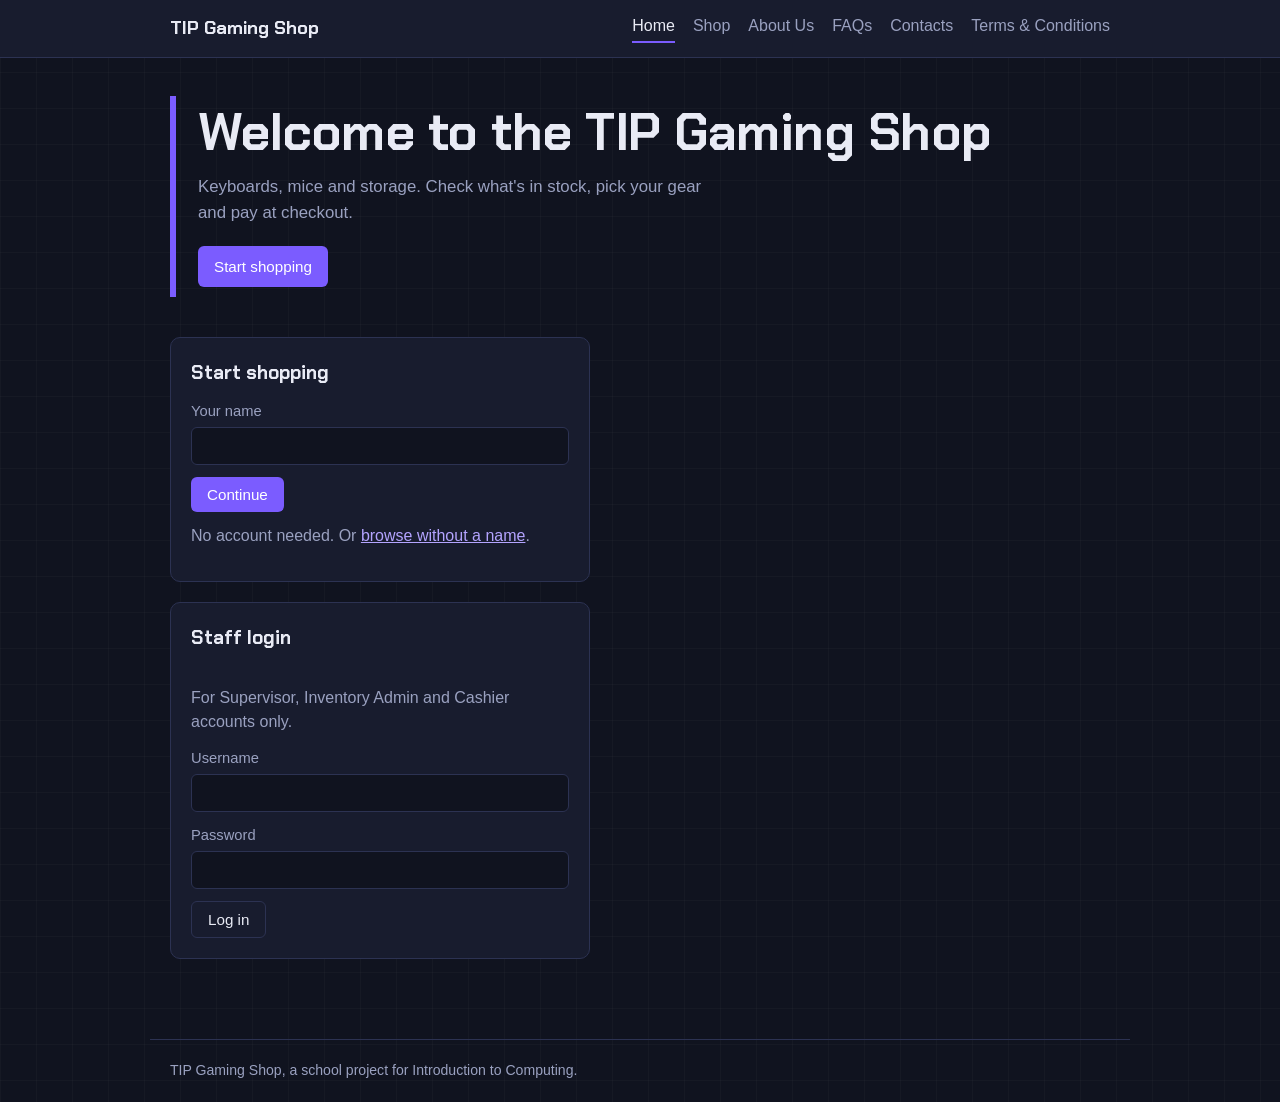
<file: index.html>
<!DOCTYPE html>
<html lang="en">
<head>
    <meta charset="UTF-8">
    <meta name="viewport" content="width=device-width, initial-scale=1">
    <title>TIP Gaming Shop</title>
    <link rel="stylesheet" href="style.css">
</head>
<body>
    <header class="top">
        <div class="bar">
            <a class="brand" href="index.html">TIP Gaming Shop</a>
            <nav>
                <a class="here" href="index.html">Home</a>
                <a href="dashboard.html?role=Customer">Shop</a>
                <a href="about.html">About Us</a>
                <a href="faqs.html">FAQs</a>
                <a href="contacts.html">Contacts</a>
                <a href="terms.html">Terms &amp; Conditions</a>
            </nav>
        </div>
    </header>

    <main>
        <section class="hero">
            <h1>Welcome to the TIP Gaming Shop</h1>
            <p>Keyboards, mice and storage. Check what's in stock, pick your gear and pay at checkout.</p>
            <div class="row">
                <a class="startbtn" href="#customer">Start shopping</a>
            </div>
        </section>

        <!-- customers come first: just type a name, no password -->
        <section class="card narrow" id="customer">
            <h2>Start shopping</h2>
            <form id="customerForm">
                <label>Your name
                    <input name="username" type="text" autocomplete="name" required>
                </label>
                <button type="submit">Continue</button>
            </form>
            <p class="muted" style="margin-top:12px">No account needed. Or <a href="dashboard.html?role=Customer">browse without a name</a>.</p>
        </section>

        <!-- staff login is smaller and sits below the customer section -->
        <section class="card narrow" id="staff">
            <h2>Staff login</h2>
            <p class="msg bad" id="loginMsg"></p>
            <p class="muted">For Supervisor, Inventory Admin and Cashier accounts only.</p>
            <form id="staffForm">
                <label>Username
                    <input name="username" type="text" autocomplete="username" required>
                </label>
                <label>Password
                    <input name="password" type="password" autocomplete="current-password" required>
                </label>
                <button class="ghost" type="submit">Log in</button>
            </form>
        </section>
    </main>

    <footer>TIP Gaming Shop, a school project for Introduction to Computing.</footer>
    <script src="app.js"></script>

</body>
</html>
</file>
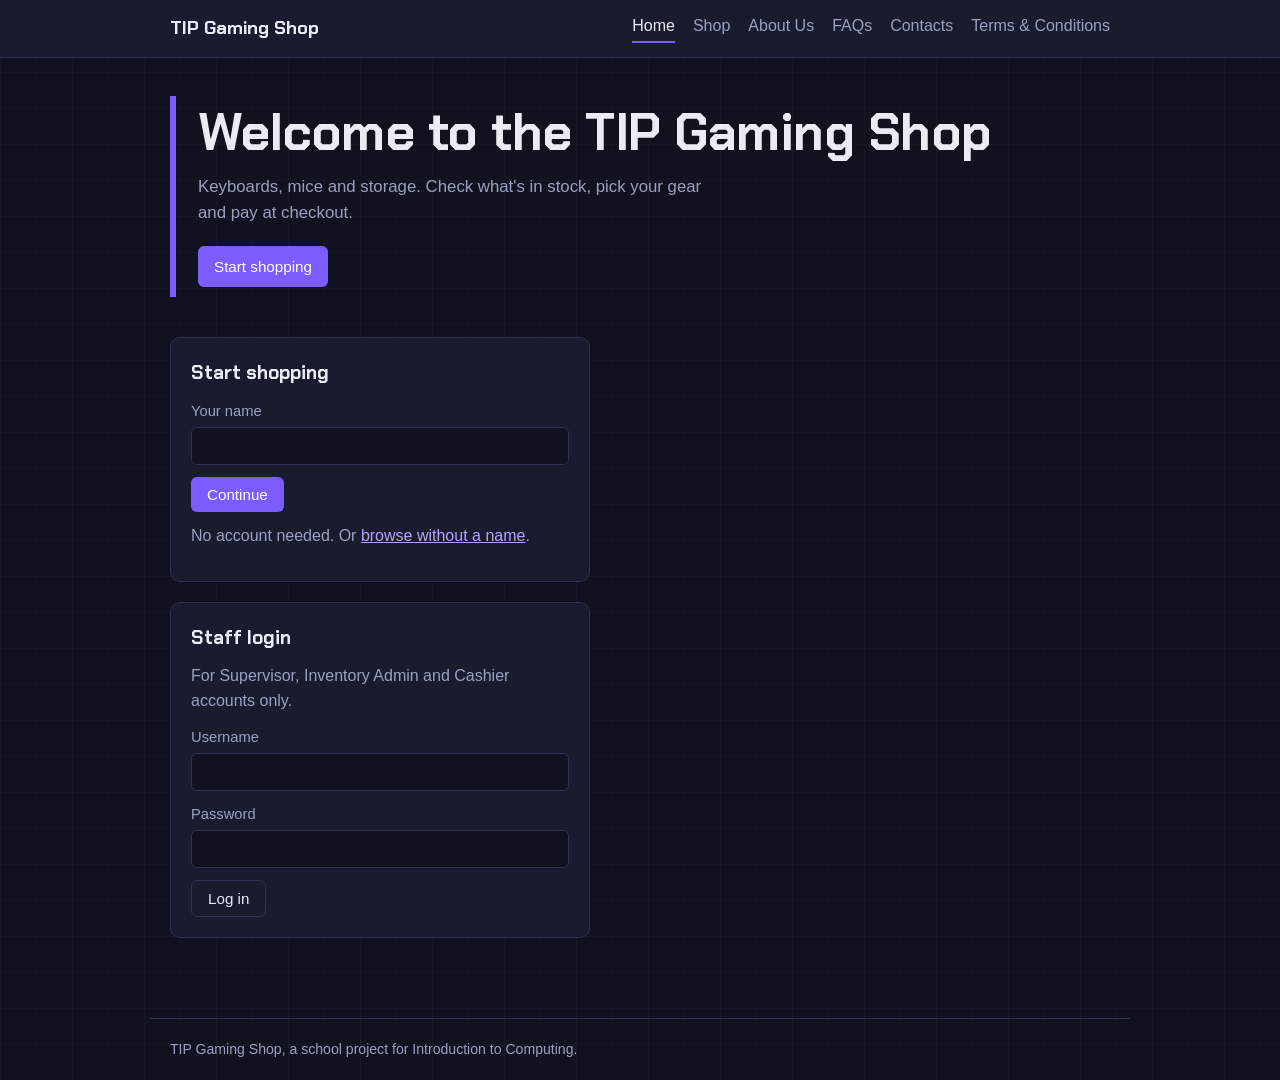
<file: www/index.html>
<!DOCTYPE html>
<html lang="en">
<head>
    <meta charset="UTF-8">
    <meta name="viewport" content="width=device-width, initial-scale=1">
    <title>TIP Gaming Shop</title>
    <link rel="stylesheet" href="style.css">
</head>
<body>
    <header class="top">
        <div class="bar">
            <a class="brand" href="index.html">TIP Gaming Shop</a>
            <nav>
                <a class="here" href="index.html">Home</a>
                <a href="/dashboard?role=Customer">Shop</a>
                <a href="about.html">About Us</a>
                <a href="faqs.html">FAQs</a>
                <a href="contacts.html">Contacts</a>
                <a href="terms.html">Terms &amp; Conditions</a>
            </nav>
        </div>
    </header>

    <main>
        <section class="hero">
            <h1>Welcome to the TIP Gaming Shop</h1>
            <p>Keyboards, mice and storage. Check what's in stock, pick your gear and pay at checkout.</p>
            <div class="row">
                <a class="startbtn" href="#customer">Start shopping</a>
            </div>
        </section>

        <!-- customers come first: just type a name, no password -->
        <section class="card narrow" id="customer">
            <h2>Start shopping</h2>
            <form method="post" action="/login">
                <label>Your name
                    <input name="username" type="text" autocomplete="name" required>
                </label>
                <button type="submit">Continue</button>
            </form>
            <p class="muted" style="margin-top:12px">No account needed. Or <a href="/dashboard?role=Customer">browse without a name</a>.</p>
        </section>

        <!-- staff login is smaller and sits below the customer section -->
        <section class="card narrow" id="staff">
            <h2>Staff login</h2>
            <p class="muted">For Supervisor, Inventory Admin and Cashier accounts only.</p>
            <form method="post" action="/login">
                <label>Username
                    <input name="username" type="text" autocomplete="username" required>
                </label>
                <label>Password
                    <input name="password" type="password" autocomplete="current-password" required>
                </label>
                <button class="ghost" type="submit">Log in</button>
            </form>
        </section>
    </main>

    <footer>TIP Gaming Shop, a school project for Introduction to Computing.</footer>

</body>
</html>
</file>
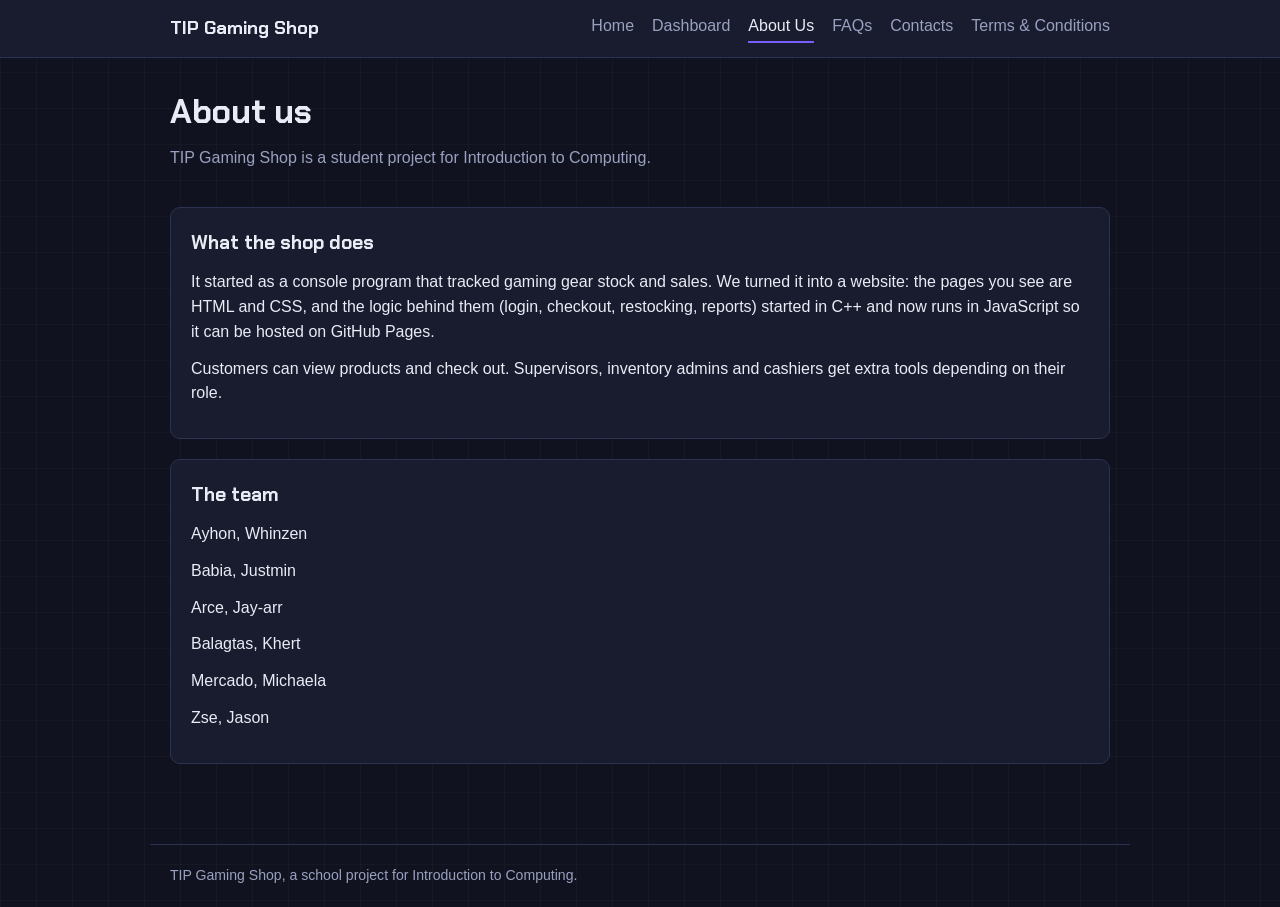
<file: about.html>
<!DOCTYPE html>
<html lang="en">
<head>
    <meta charset="UTF-8">
    <meta name="viewport" content="width=device-width, initial-scale=1">
    <title>About Us - TIP Gaming Shop</title>
    <link rel="stylesheet" href="style.css">
</head>
<body>
    <header class="top">
        <div class="bar">
            <a class="brand" href="index.html">TIP Gaming Shop</a>
            <nav>
                <a href="index.html">Home</a>
                <a href="dashboard.html">Dashboard</a>
                <a class="here" href="about.html">About Us</a>
                <a href="faqs.html">FAQs</a>
                <a href="contacts.html">Contacts</a>
                <a href="terms.html">Terms &amp; Conditions</a>
            </nav>
        </div>
    </header>

    <main>
        <h1>About us</h1>
        <p class="muted">TIP Gaming Shop is a student project for Introduction to Computing.</p>
        <br>

        <section class="card">
            <h2>What the shop does</h2>
            <p>It started as a console program that tracked gaming gear stock and sales. We turned it into a website: the pages you see are HTML and CSS, and the logic behind them (login, checkout, restocking, reports) started in C++ and now runs in JavaScript so it can be hosted on GitHub Pages.</p>
            <p>Customers can view products and check out. Supervisors, inventory admins and cashiers get extra tools depending on their role.</p>
        </section>

        <section class="card">
            <h2>The team</h2>
            <!-- TODO: replace with the real names and roles of the group -->
            <p>Ayhon, Whinzen</p>
            <p>Babia, Justmin </p>
            <p>Arce, Jay-arr</p>
            <p>Balagtas, Khert</p>
            <p>Mercado, Michaela</p>
            <p>Zse, Jason</p>
        </section>
    </main>

    <footer>TIP Gaming Shop, a school project for Introduction to Computing.</footer>
</body>
</html>
</file>
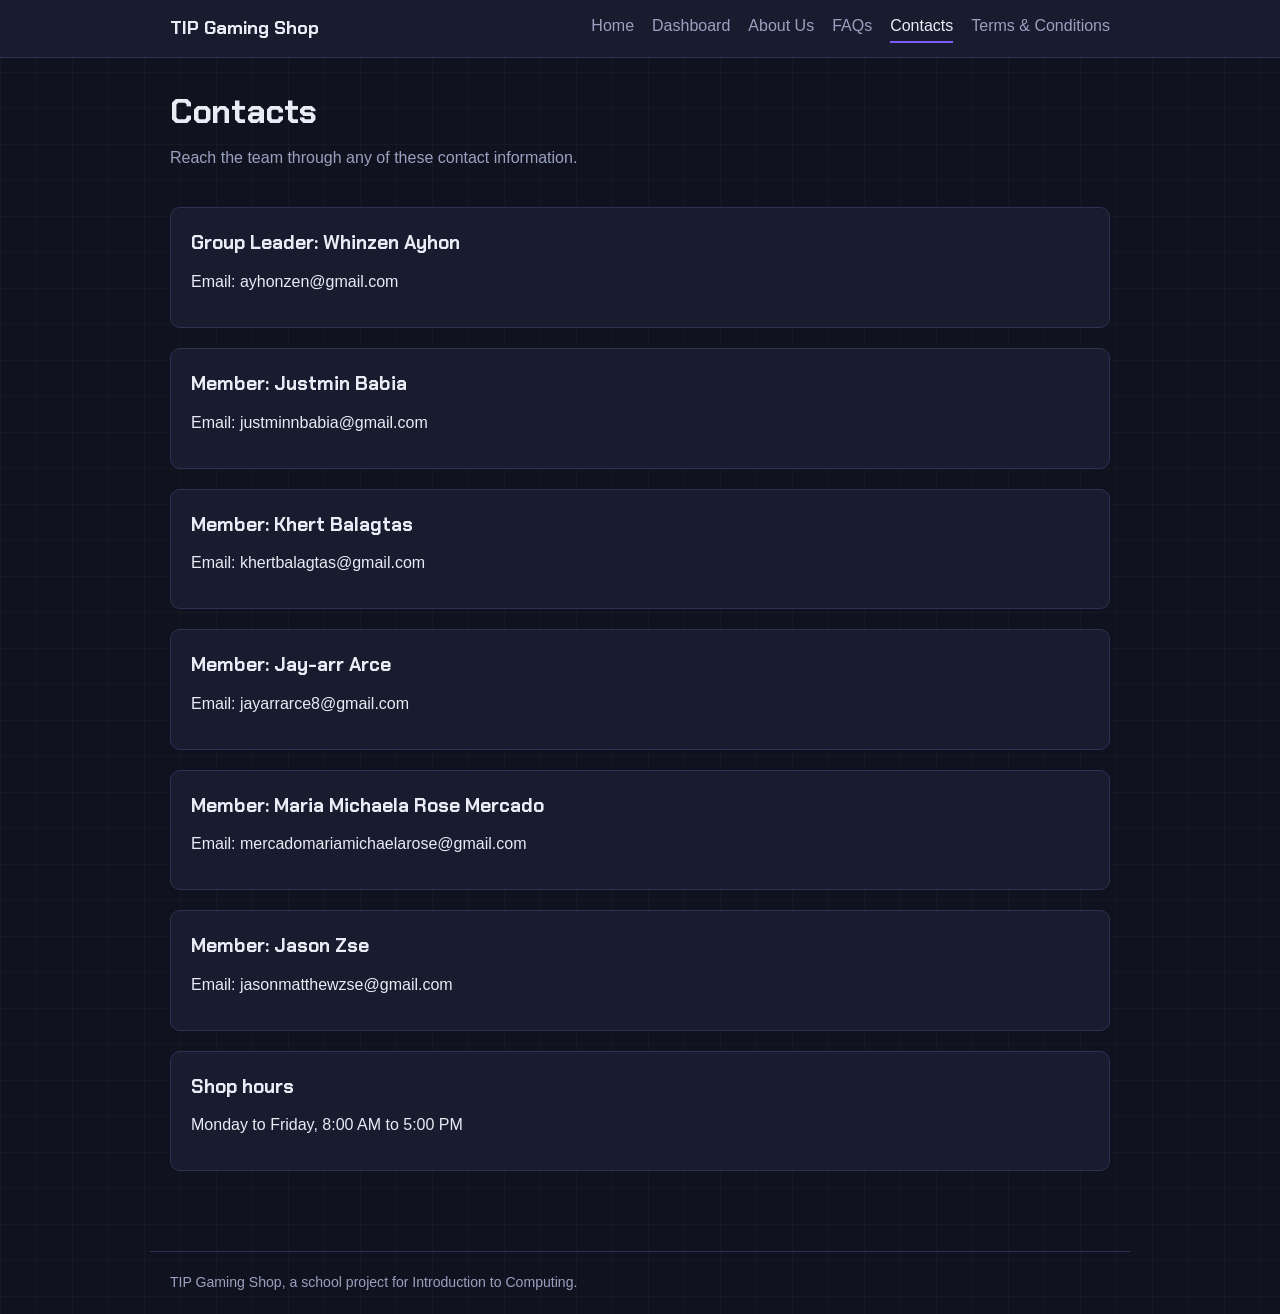
<file: contacts.html>
<!DOCTYPE html>
<html lang="en">
<head>
    <meta charset="UTF-8">
    <meta name="viewport" content="width=device-width, initial-scale=1">
    <title>Contacts - TIP Gaming Shop</title>
    <link rel="stylesheet" href="style.css">
</head>
<body>
    <header class="top">
        <div class="bar">
            <a class="brand" href="index.html">TIP Gaming Shop</a>
            <nav>
                <a href="index.html">Home</a>
                <a href="dashboard.html">Dashboard</a>
                <a href="about.html">About Us</a>
                <a href="faqs.html">FAQs</a>
                <a class="here" href="contacts.html">Contacts</a>
                <a href="terms.html">Terms &amp; Conditions</a>
            </nav>
        </div>
    </header>

    <main>
        <h1>Contacts</h1>
        <p class="muted">Reach the team through any of these contact information.</p>
        <br>

        <section class="card">
            <h2>Group Leader: Whinzen Ayhon</h2>
            <p>Email: ayhonzen@gmail.com</p>
        </section>
                <section class="card">
            <h2>Member: Justmin Babia</h2>
            <p>Email: justminnbabia@gmail.com</p>
        </section>
          <section class="card">
            <h2>Member: Khert Balagtas</h2>
            <p>Email: khertbalagtas@gmail.com</p>
        </section>
         <section class="card">
            <h2>Member: Jay-arr Arce</h2>
            <p>Email: jayarrarce8@gmail.com</p>
        </section>
         <section class="card">
            <h2>Member: Maria Michaela Rose Mercado</h2>
            <p>Email: mercadomariamichaelarose@gmail.com</p>
        </section>
         <section class="card">
            <h2>Member: Jason Zse</h2>
            <p>Email: jasonmatthewzse@gmail.com</p>
        </section>

        <section class="card">
            <h2>Shop hours</h2>
            <p>Monday to Friday, 8:00 AM to 5:00 PM</p>
        </section>
    </main>

    <footer>TIP Gaming Shop, a school project for Introduction to Computing.</footer>
</body>
</html>
</file>
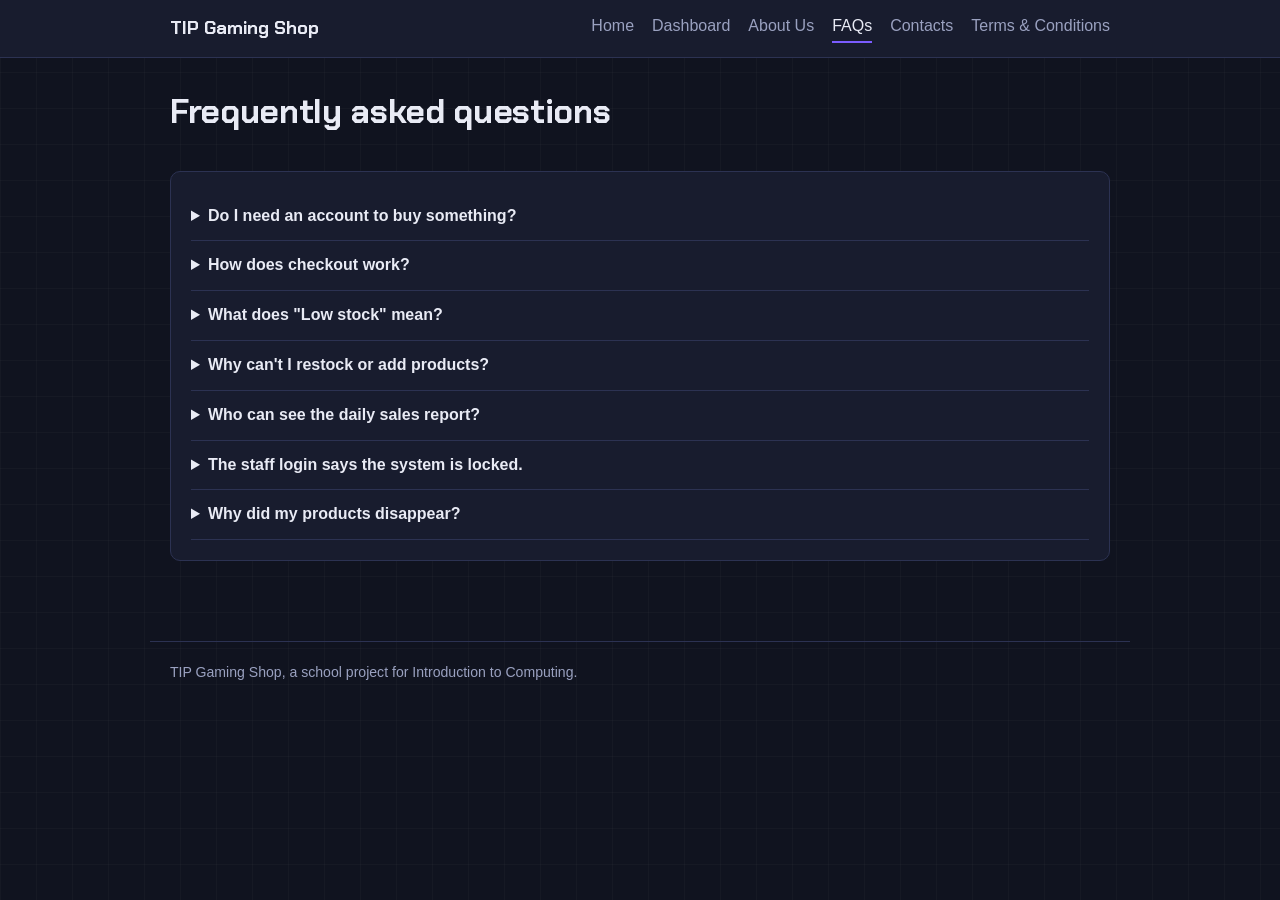
<file: faqs.html>
<!DOCTYPE html>
<html lang="en">
<head>
    <meta charset="UTF-8">
    <meta name="viewport" content="width=device-width, initial-scale=1">
    <title>FAQs - TIP Gaming Shop</title>
    <link rel="stylesheet" href="style.css">
</head>
<body>
    <header class="top">
        <div class="bar">
            <a class="brand" href="index.html">TIP Gaming Shop</a>
            <nav>
                <a href="index.html">Home</a>
                <a href="dashboard.html">Dashboard</a>
                <a href="about.html">About Us</a>
                <a class="here" href="faqs.html">FAQs</a>
                <a href="contacts.html">Contacts</a>
                <a href="terms.html">Terms &amp; Conditions</a>
            </nav>
        </div>
    </header>

    <main>
        <h1>Frequently asked questions</h1>
        <br>

        <section class="card">
            <details>
                <summary>Do I need an account to buy something?</summary>
                <p>No. Pick "I'm a customer" on the home page and you can view the products and check out.</p>
            </details>
            <details>
                <summary>How does checkout work?</summary>
                <p>Press Buy on a product, enter the quantity and the cash you are handing over, then press Pay. You get a receipt with your change.</p>
            </details>
            <details>
                <summary>What does "Low stock" mean?</summary>
                <p>It means 5 or fewer of that item are left. When the stock reaches 0 the item is marked out of stock and can't be bought.</p>
            </details>
            <details>
                <summary>Why can't I restock or add products?</summary>
                <p>Only Inventory Admin and Supervisor accounts can restock and add products. Customers and cashiers can't.</p>
            </details>
            <details>
                <summary>Who can see the daily sales report?</summary>
                <p>Supervisor, Inventory Admin and Cashier accounts. Customers can't.</p>
            </details>
            <details>
                <summary>The staff login says the system is locked.</summary>
                <p>Three wrong tries lock the staff login. Close the browser tab and open the site again to unlock it.</p>
            </details>
            <details>
                <summary>Why did my products disappear?</summary>
                <p>Products and sales are saved in your own browser. If you clear your browser data, everything goes back to the starting stock.</p>
            </details>
        </section>
    </main>

    <footer>TIP Gaming Shop, a school project for Introduction to Computing.</footer>
</body>
</html>
</file>
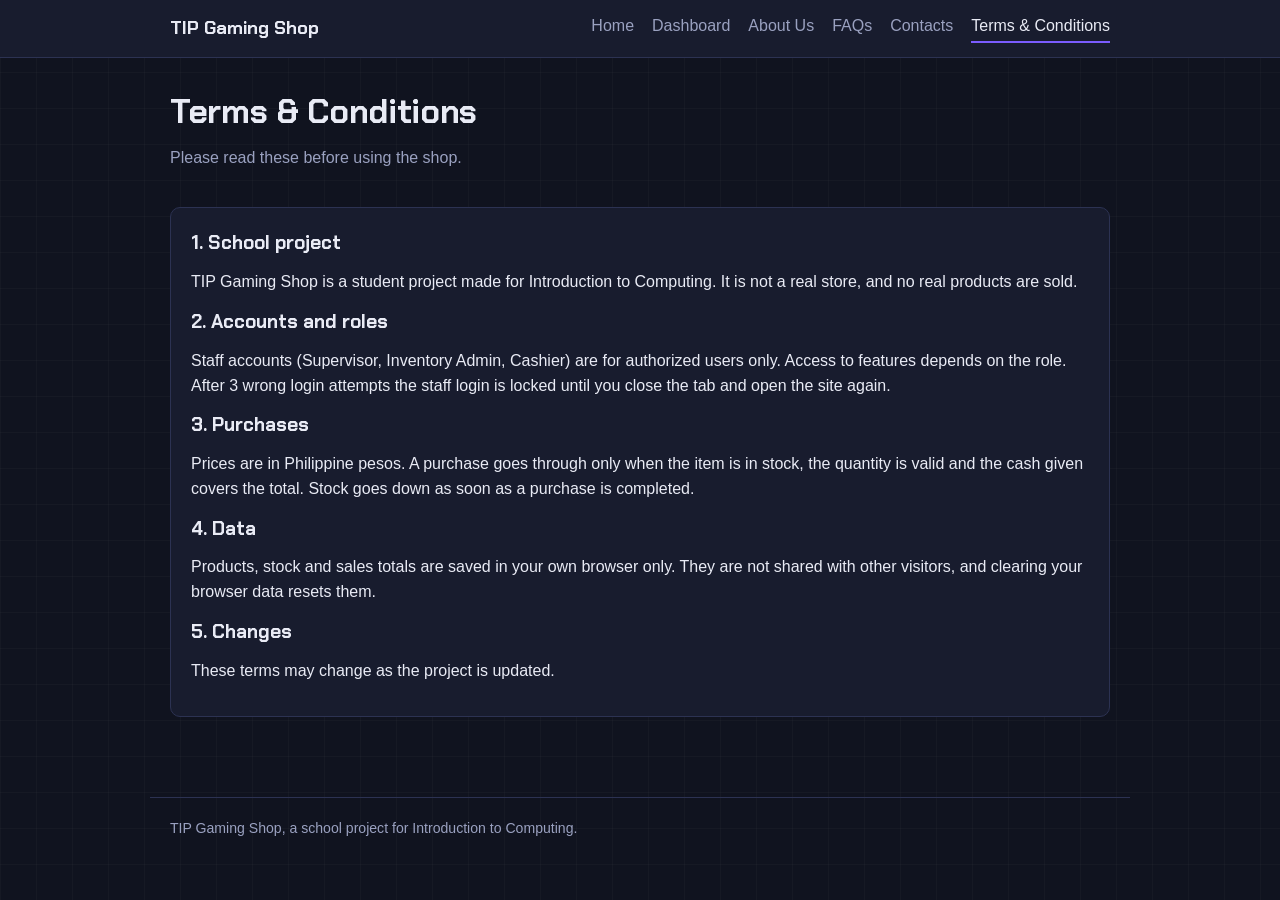
<file: terms.html>
<!DOCTYPE html>
<html lang="en">
<head>
    <meta charset="UTF-8">
    <meta name="viewport" content="width=device-width, initial-scale=1">
    <title>Terms &amp; Conditions - TIP Gaming Shop</title>
    <link rel="stylesheet" href="style.css">
</head>
<body>
    <header class="top">
        <div class="bar">
            <a class="brand" href="index.html">TIP Gaming Shop</a>
            <nav>
                <a href="index.html">Home</a>
                <a href="dashboard.html">Dashboard</a>
                <a href="about.html">About Us</a>
                <a href="faqs.html">FAQs</a>
                <a href="contacts.html">Contacts</a>
                <a class="here" href="terms.html">Terms &amp; Conditions</a>
            </nav>
        </div>
    </header>

    <main>
        <h1>Terms &amp; Conditions</h1>
        <p class="muted">Please read these before using the shop.</p>
        <br>

        <section class="card">
            <h2>1. School project</h2>
            <p>TIP Gaming Shop is a student project made for Introduction to Computing. It is not a real store, and no real products are sold.</p>

            <h2>2. Accounts and roles</h2>
            <p>Staff accounts (Supervisor, Inventory Admin, Cashier) are for authorized users only. Access to features depends on the role. After 3 wrong login attempts the staff login is locked until you close the tab and open the site again.</p>

            <h2>3. Purchases</h2>
            <p>Prices are in Philippine pesos. A purchase goes through only when the item is in stock, the quantity is valid and the cash given covers the total. Stock goes down as soon as a purchase is completed.</p>

            <h2>4. Data</h2>
            <p>Products, stock and sales totals are saved in your own browser only. They are not shared with other visitors, and clearing your browser data resets them.</p>

            <h2>5. Changes</h2>
            <p>These terms may change as the project is updated.</p>
        </section>
    </main>

    <footer>TIP Gaming Shop, a school project for Introduction to Computing.</footer>
</body>
</html>
</file>
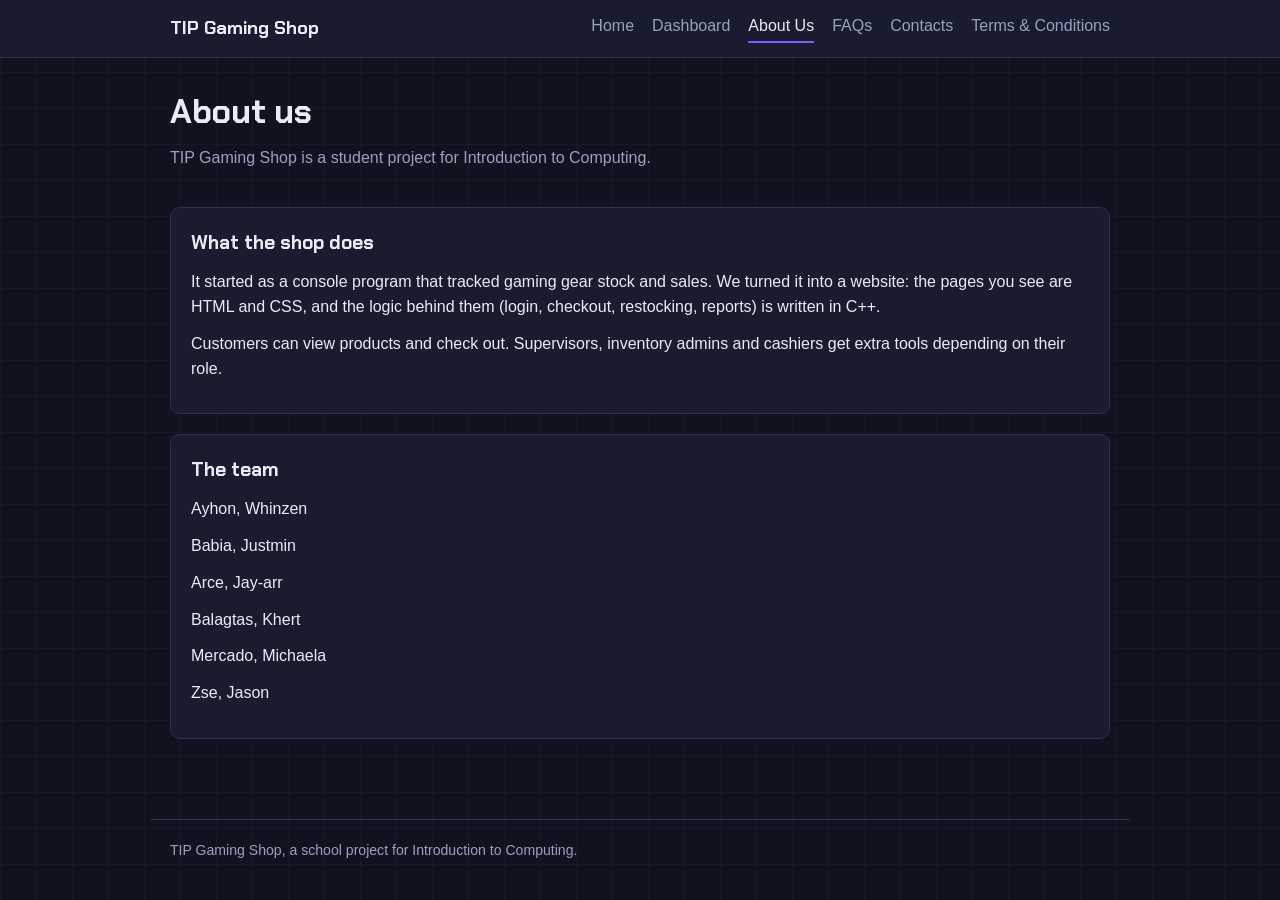
<file: www/about.html>
<!DOCTYPE html>
<html lang="en">
<head>
    <meta charset="UTF-8">
    <meta name="viewport" content="width=device-width, initial-scale=1">
    <title>About Us - TIP Gaming Shop</title>
    <link rel="stylesheet" href="style.css">
</head>
<body>
    <header class="top">
        <div class="bar">
            <a class="brand" href="index.html">TIP Gaming Shop</a>
            <nav>
                <a href="index.html">Home</a>
                <a href="/dashboard">Dashboard</a>
                <a class="here" href="about.html">About Us</a>
                <a href="faqs.html">FAQs</a>
                <a href="contacts.html">Contacts</a>
                <a href="terms.html">Terms &amp; Conditions</a>
            </nav>
        </div>
    </header>

    <main>
        <h1>About us</h1>
        <p class="muted">TIP Gaming Shop is a student project for Introduction to Computing.</p>
        <br>

        <section class="card">
            <h2>What the shop does</h2>
            <p>It started as a console program that tracked gaming gear stock and sales. We turned it into a website: the pages you see are HTML and CSS, and the logic behind them (login, checkout, restocking, reports) is written in C++.</p>
            <p>Customers can view products and check out. Supervisors, inventory admins and cashiers get extra tools depending on their role.</p>
        </section>

        <section class="card">
            <h2>The team</h2>
            <!-- TODO: replace with the real names and roles of the group -->
            <p>Ayhon, Whinzen</p>
            <p>Babia, Justmin </p>
            <p>Arce, Jay-arr</p>
            <p>Balagtas, Khert</p>
            <p>Mercado, Michaela</p>
            <p>Zse, Jason</p>
        </section>
    </main>

    <footer>TIP Gaming Shop, a school project for Introduction to Computing.</footer>
</body>
</html>
</file>
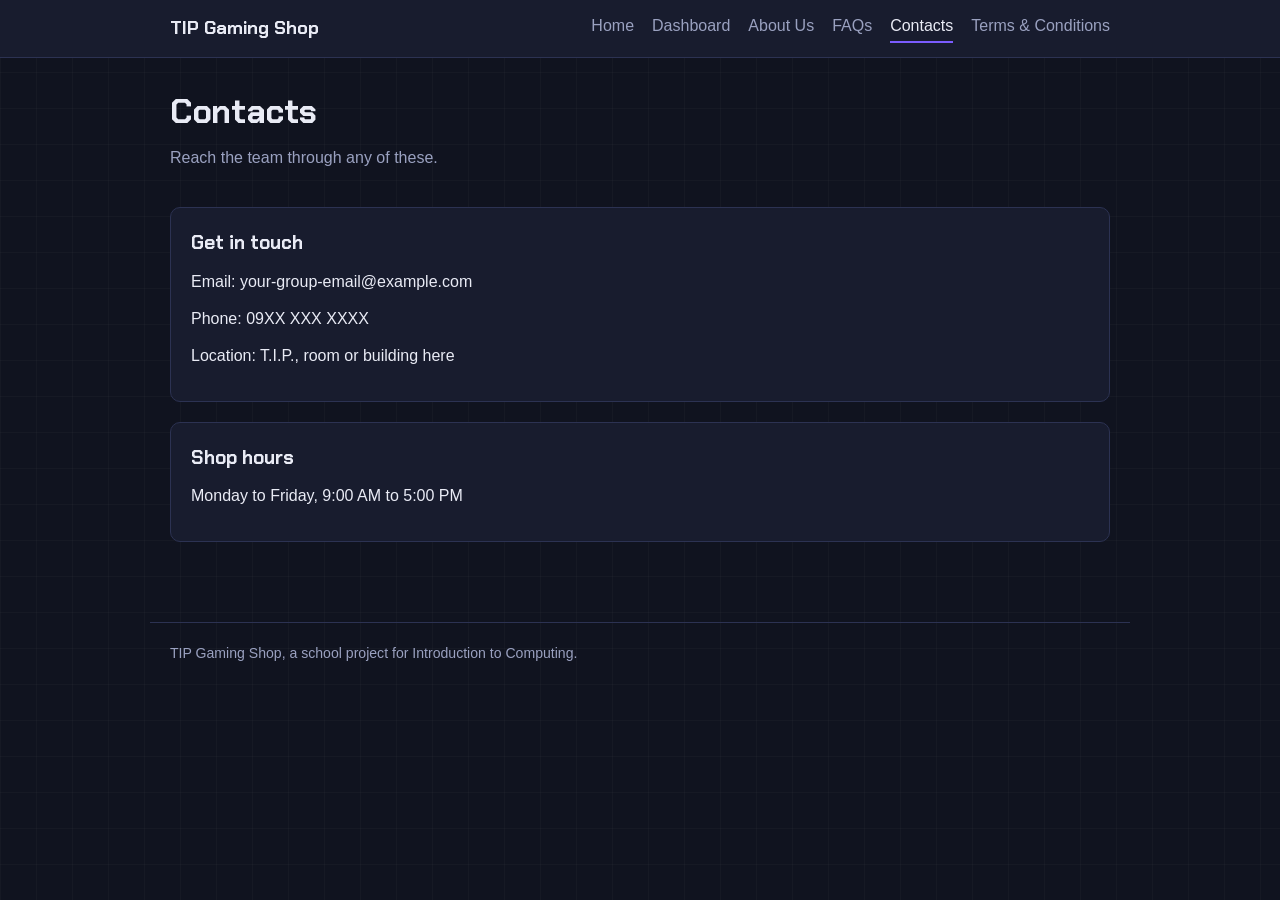
<file: www/contacts.html>
<!DOCTYPE html>
<html lang="en">
<head>
    <meta charset="UTF-8">
    <meta name="viewport" content="width=device-width, initial-scale=1">
    <title>Contacts - TIP Gaming Shop</title>
    <link rel="stylesheet" href="style.css">
</head>
<body>
    <header class="top">
        <div class="bar">
            <a class="brand" href="index.html">TIP Gaming Shop</a>
            <nav>
                <a href="index.html">Home</a>
                <a href="/dashboard">Dashboard</a>
                <a href="about.html">About Us</a>
                <a href="faqs.html">FAQs</a>
                <a class="here" href="contacts.html">Contacts</a>
                <a href="terms.html">Terms &amp; Conditions</a>
            </nav>
        </div>
    </header>

    <main>
        <h1>Contacts</h1>
        <p class="muted">Reach the team through any of these.</p>
        <br>

        <section class="card">
            <!-- TODO: put in the group's real details before submitting -->
            <h2>Get in touch</h2>
            <p>Email: your-group-email@example.com</p>
            <p>Phone: 09XX XXX XXXX</p>
            <p>Location: T.I.P., room or building here</p>
        </section>

        <section class="card">
            <h2>Shop hours</h2>
            <p>Monday to Friday, 9:00 AM to 5:00 PM</p>
        </section>
    </main>

    <footer>TIP Gaming Shop, a school project for Introduction to Computing.</footer>
</body>
</html>
</file>
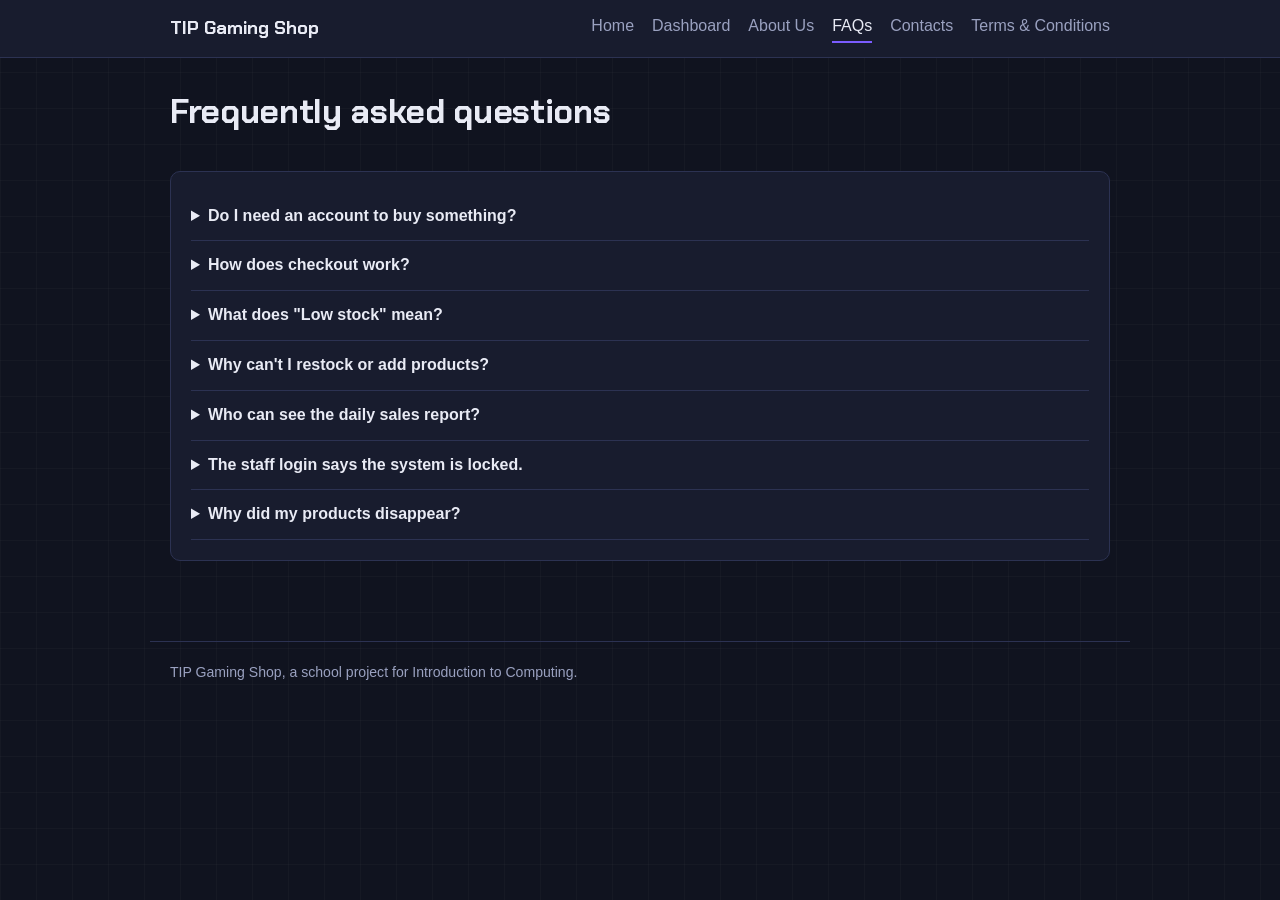
<file: www/faqs.html>
<!DOCTYPE html>
<html lang="en">
<head>
    <meta charset="UTF-8">
    <meta name="viewport" content="width=device-width, initial-scale=1">
    <title>FAQs - TIP Gaming Shop</title>
    <link rel="stylesheet" href="style.css">
</head>
<body>
    <header class="top">
        <div class="bar">
            <a class="brand" href="index.html">TIP Gaming Shop</a>
            <nav>
                <a href="index.html">Home</a>
                <a href="/dashboard">Dashboard</a>
                <a href="about.html">About Us</a>
                <a class="here" href="faqs.html">FAQs</a>
                <a href="contacts.html">Contacts</a>
                <a href="terms.html">Terms &amp; Conditions</a>
            </nav>
        </div>
    </header>

    <main>
        <h1>Frequently asked questions</h1>
        <br>

        <section class="card">
            <details>
                <summary>Do I need an account to buy something?</summary>
                <p>No. Pick "I'm a customer" on the home page and you can view the products and check out.</p>
            </details>
            <details>
                <summary>How does checkout work?</summary>
                <p>Press Buy on a product, enter the quantity and the cash you are handing over, then press Pay. You get a receipt with your change.</p>
            </details>
            <details>
                <summary>What does "Low stock" mean?</summary>
                <p>It means 5 or fewer of that item are left. When the stock reaches 0 the item is marked out of stock and can't be bought.</p>
            </details>
            <details>
                <summary>Why can't I restock or add products?</summary>
                <p>Only Inventory Admin and Supervisor accounts can restock and add products. Customers and cashiers can't.</p>
            </details>
            <details>
                <summary>Who can see the daily sales report?</summary>
                <p>Supervisor, Inventory Admin and Cashier accounts. Customers can't.</p>
            </details>
            <details>
                <summary>The staff login says the system is locked.</summary>
                <p>Three wrong tries lock the staff login. Restart the shop program to unlock it.</p>
            </details>
            <details>
                <summary>Why did my products disappear?</summary>
                <p>Products and sales are kept in memory while the server runs. When the server is restarted, everything goes back to the starting stock.</p>
            </details>
        </section>
    </main>

    <footer>TIP Gaming Shop, a school project for Introduction to Computing.</footer>
</body>
</html>
</file>
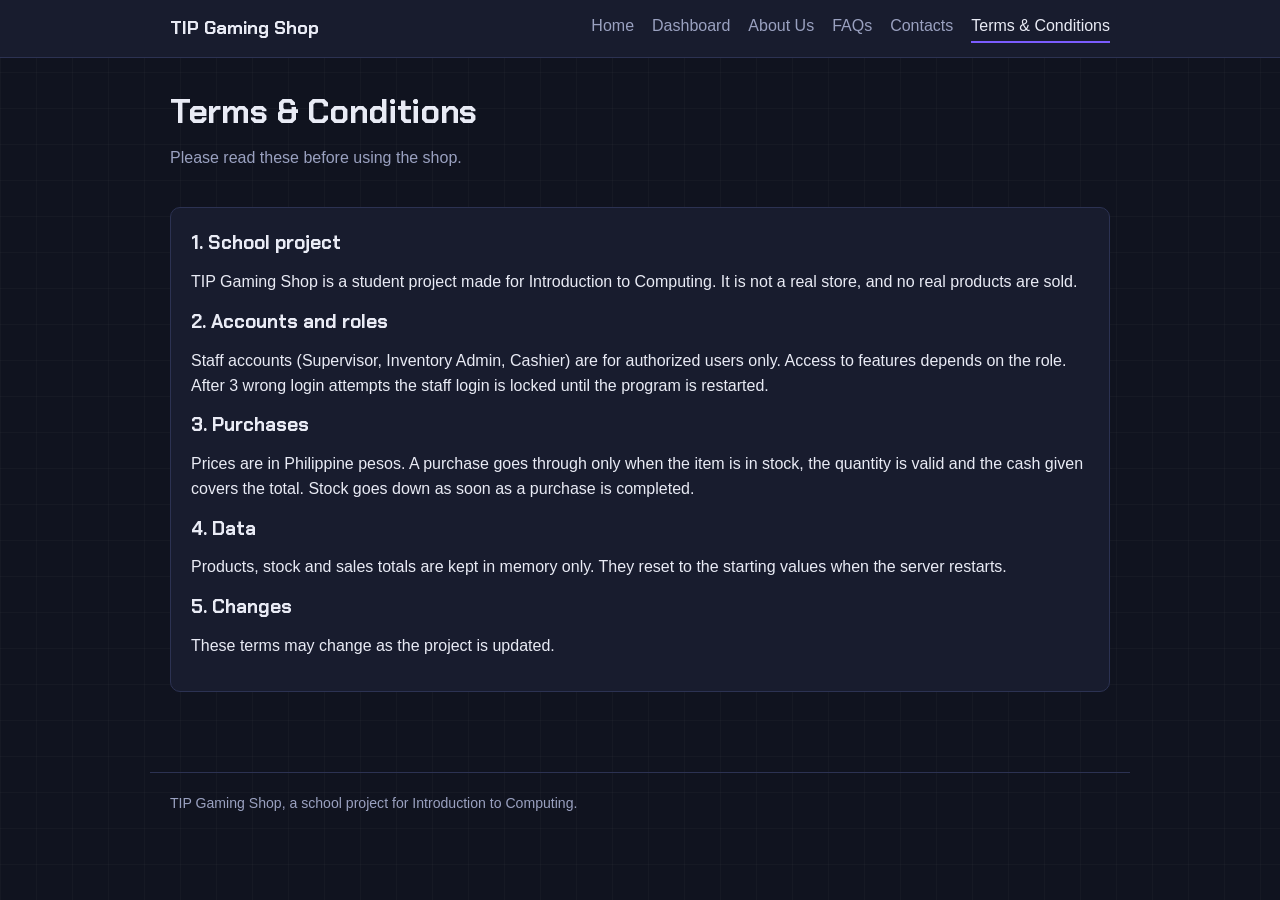
<file: www/terms.html>
<!DOCTYPE html>
<html lang="en">
<head>
    <meta charset="UTF-8">
    <meta name="viewport" content="width=device-width, initial-scale=1">
    <title>Terms &amp; Conditions - TIP Gaming Shop</title>
    <link rel="stylesheet" href="style.css">
</head>
<body>
    <header class="top">
        <div class="bar">
            <a class="brand" href="index.html">TIP Gaming Shop</a>
            <nav>
                <a href="index.html">Home</a>
                <a href="/dashboard">Dashboard</a>
                <a href="about.html">About Us</a>
                <a href="faqs.html">FAQs</a>
                <a href="contacts.html">Contacts</a>
                <a class="here" href="terms.html">Terms &amp; Conditions</a>
            </nav>
        </div>
    </header>

    <main>
        <h1>Terms &amp; Conditions</h1>
        <p class="muted">Please read these before using the shop.</p>
        <br>

        <section class="card">
            <h2>1. School project</h2>
            <p>TIP Gaming Shop is a student project made for Introduction to Computing. It is not a real store, and no real products are sold.</p>

            <h2>2. Accounts and roles</h2>
            <p>Staff accounts (Supervisor, Inventory Admin, Cashier) are for authorized users only. Access to features depends on the role. After 3 wrong login attempts the staff login is locked until the program is restarted.</p>

            <h2>3. Purchases</h2>
            <p>Prices are in Philippine pesos. A purchase goes through only when the item is in stock, the quantity is valid and the cash given covers the total. Stock goes down as soon as a purchase is completed.</p>

            <h2>4. Data</h2>
            <p>Products, stock and sales totals are kept in memory only. They reset to the starting values when the server restarts.</p>

            <h2>5. Changes</h2>
            <p>These terms may change as the project is updated.</p>
        </section>
    </main>

    <footer>TIP Gaming Shop, a school project for Introduction to Computing.</footer>
</body>
</html>
</file>
<file: style.css>
@import url("https://fonts.googleapis.com/css2?family=Chakra+Petch:wght@500;700&display=swap");

:root {
    --bg: #10131f;
    --panel: #181c2e;
    --line: #2c3252;
    --text: #e9ebf5;
    --muted: #9aa1c0;
    --accent: #7b5cff;
    --accent-soft: #b4a4ff;
    --ok: #3ddc97;
    --warn: #ffb020;
    --bad: #ff5d73;
}

* { box-sizing: border-box; }

body {
    margin: 0;
    background: var(--bg);
    color: var(--text);
    font-family: "Segoe UI", Roboto, Arial, sans-serif;
    line-height: 1.55;
    background-image:
        linear-gradient(rgba(255, 255, 255, 0.025) 1px, transparent 1px),
        linear-gradient(90deg, rgba(255, 255, 255, 0.025) 1px, transparent 1px);
    background-size: 36px 36px;
}

h1, h2, h3, .brand {
    font-family: "Chakra Petch", "Segoe UI", sans-serif;
}

a { color: var(--accent-soft); }

/* top bar */
.top {
    background: var(--panel);
    border-bottom: 1px solid var(--line);
}
.bar {
    max-width: 980px;
    margin: 0 auto;
    padding: 14px 20px;
    display: flex;
    align-items: center;
    gap: 24px;
    flex-wrap: wrap;
}
.brand {
    font-weight: 700;
    font-size: 1.15rem;
    color: var(--text);
    text-decoration: none;
}
nav {
    display: flex;
    gap: 18px;
    flex-wrap: wrap;
    margin-left: auto;
}
nav a {
    color: var(--muted);
    text-decoration: none;
}
nav a:hover, nav a.here { color: var(--text); }

main {
    max-width: 980px;
    margin: 0 auto;
    padding: 28px 20px 60px;
}

h1 { font-size: 2.1rem; margin: 0 0 8px; letter-spacing: -0.01em; }
h2 { font-size: 1.2rem; margin: 0 0 12px; }
p { margin: 0 0 12px; }
.muted { color: var(--muted); }

.card {
    background: var(--panel);
    border: 1px solid var(--line);
    border-radius: 10px;
    padding: 20px;
    margin-bottom: 20px;
}

.grid2 {
    display: grid;
    grid-template-columns: 1fr 1fr;
    gap: 20px;
}
@media (max-width: 720px) {
    .grid2 { grid-template-columns: 1fr; }
}

/* forms */
label {
    display: block;
    margin-bottom: 12px;
    color: var(--muted);
    font-size: 0.92rem;
}
input, select {
    display: block;
    width: 100%;
    margin-top: 4px;
    padding: 9px 10px;
    background: var(--bg);
    color: var(--text);
    border: 1px solid var(--line);
    border-radius: 6px;
    font-size: 1rem;
}
input:focus, select:focus, button:focus-visible {
    outline: 2px solid var(--accent-soft);
    outline-offset: 1px;
}

button {
    padding: 9px 16px;
    background: var(--accent);
    color: white;
    border: none;
    border-radius: 6px;
    font-size: 0.95rem;
    cursor: pointer;
}
button:hover { background: #6a49f0; }
button:disabled { background: var(--line); color: var(--muted); cursor: not-allowed; }
button.ghost {
    background: transparent;
    border: 1px solid var(--line);
    color: var(--text);
}
button.ghost:hover { border-color: var(--accent-soft); }
.row { display: flex; gap: 10px; flex-wrap: wrap; align-items: center; }

/* messages */
.msg { min-height: 1.4em; margin: 8px 0 0; font-size: 0.95rem; }
.msg.ok { color: var(--ok); }
.msg.bad { color: var(--bad); }

/* table */
.scroll { overflow-x: auto; }
table { width: 100%; border-collapse: collapse; }
th, td {
    padding: 10px 8px;
    text-align: left;
    border-bottom: 1px solid var(--line);
    white-space: nowrap;
}
th { color: var(--muted); font-weight: 600; font-size: 0.9rem; }
.badge {
    display: inline-block;
    padding: 2px 9px;
    border-radius: 20px;
    font-size: 0.82rem;
}
.badge.low { background: rgba(255, 176, 32, 0.16); color: var(--warn); }
.badge.out { background: rgba(255, 93, 115, 0.16); color: var(--bad); }
.badge.good { background: rgba(61, 220, 151, 0.14); color: var(--ok); }

.who {
    display: flex;
    align-items: center;
    gap: 12px;
    margin-bottom: 20px;
    flex-wrap: wrap;
}

/* buy popup */
dialog {
    background: var(--panel);
    color: var(--text);
    border: 1px solid var(--line);
    border-radius: 10px;
    padding: 22px;
    width: min(420px, 92vw);
}
dialog::backdrop { background: rgba(0, 0, 0, 0.6); }
.receipt {
    margin-top: 14px;
    padding: 12px 14px;
    border: 1px dashed var(--line);
    border-radius: 6px;
    font-family: Consolas, monospace;
    font-size: 0.9rem;
    line-height: 1.7;
}

/* faq */
details {
    border-bottom: 1px solid var(--line);
    padding: 12px 0;
}
summary { cursor: pointer; font-weight: 600; }
details p { margin: 8px 0 0; color: var(--muted); }

footer {
    max-width: 980px;
    margin: 0 auto;
    padding: 20px;
    color: var(--muted);
    font-size: 0.88rem;
    border-top: 1px solid var(--line);
}


/* home hero */
.hero {
    border-left: 6px solid var(--accent);
    padding: 10px 0 10px 22px;
    margin: 10px 0 40px;
}
.hero h1 { font-size: 3.2rem; line-height: 1.05; margin-bottom: 14px; }
.hero p { max-width: 520px; color: var(--muted); font-size: 1.05rem; margin-bottom: 20px; }
.linkbtn {
    padding: 9px 16px;
    border: 1px solid var(--line);
    border-radius: 6px;
    color: var(--text);
    text-decoration: none;
    font-size: 0.95rem;
}
.linkbtn:hover { border-color: var(--accent-soft); }
.narrow { max-width: 420px; }

/* product cards */
.shelf {
    display: grid;
    grid-template-columns: repeat(auto-fill, minmax(210px, 1fr));
    gap: 18px;
    margin-bottom: 30px;
}
.item {
    background: var(--panel);
    border: 1px solid var(--line);
    border-radius: 12px;
    overflow: hidden;
    display: flex;
    flex-direction: column;
    transition: transform 0.15s, border-color 0.15s;
}
.item:hover { transform: translateY(-3px); border-color: var(--accent-soft); }
.pic {
    position: relative;
    height: 130px;
    display: flex;
    align-items: center;
    justify-content: center;
    overflow: hidden;
}
.pic span {
    font-family: "Chakra Petch", "Segoe UI", sans-serif;
    font-size: 4.5rem;
    font-weight: 700;
    color: white;
    opacity: 0.5;
}
.pic img {
    position: absolute;
    top: 0; left: 0;
    width: 100%;
    height: 100%;
    object-fit: cover;
}
.tone0 .pic { background: #3b2f8f; }
.tone1 .pic { background: #0f5e6b; }
.tone2 .pic { background: #7a3350; }
.tone3 .pic { background: #6b5516; }
.tone4 .pic { background: #1f4f8a; }
.info { padding: 14px; display: flex; flex-direction: column; gap: 4px; flex: 1; }
.info h3 { margin: 0; font-size: 1.05rem; }
.info p { margin: 0; font-size: 0.85rem; }
.priceRow {
    display: flex;
    justify-content: space-between;
    align-items: center;
    margin: 8px 0 10px;
}
.priceRow b { font-family: "Chakra Petch", "Segoe UI", sans-serif; font-size: 1.2rem; }
.info button { margin-top: auto; }

nav a { padding-bottom: 2px; border-bottom: 2px solid transparent; }
nav a.here { border-bottom-color: var(--accent); }

@media (max-width: 720px) {
    .hero h1 { font-size: 2.3rem; }
}
@media (prefers-reduced-motion: reduce) {
    .item { transition: none; }
    .item:hover { transform: none; }
}

/* buy form inside the product cards */
.buyform { display: flex; gap: 6px; flex-wrap: wrap; margin-top: auto; }
.buyform input { margin: 0; width: calc(50% - 3px); }
.buyform button { width: 100%; }

.startbtn {
    padding: 9px 16px;
    background: var(--accent);
    color: white;
    border-radius: 6px;
    text-decoration: none;
    font-size: 0.95rem;
}
.startbtn:hover { background: #6a49f0; }
</file>
<file: www/style.css>
@import url("https://fonts.googleapis.com/css2?family=Chakra+Petch:wght@500;700&display=swap");

:root {
    --bg: #10131f;
    --panel: #181c2e;
    --line: #2c3252;
    --text: #e9ebf5;
    --muted: #9aa1c0;
    --accent: #7b5cff;
    --accent-soft: #b4a4ff;
    --ok: #3ddc97;
    --warn: #ffb020;
    --bad: #ff5d73;
}

* { box-sizing: border-box; }

body {
    margin: 0;
    background: var(--bg);
    color: var(--text);
    font-family: "Segoe UI", Roboto, Arial, sans-serif;
    line-height: 1.55;
    background-image:
        linear-gradient(rgba(255, 255, 255, 0.025) 1px, transparent 1px),
        linear-gradient(90deg, rgba(255, 255, 255, 0.025) 1px, transparent 1px);
    background-size: 36px 36px;
}

h1, h2, h3, .brand {
    font-family: "Chakra Petch", "Segoe UI", sans-serif;
}

a { color: var(--accent-soft); }

/* top bar */
.top {
    background: var(--panel);
    border-bottom: 1px solid var(--line);
}
.bar {
    max-width: 980px;
    margin: 0 auto;
    padding: 14px 20px;
    display: flex;
    align-items: center;
    gap: 24px;
    flex-wrap: wrap;
}
.brand {
    font-weight: 700;
    font-size: 1.15rem;
    color: var(--text);
    text-decoration: none;
}
nav {
    display: flex;
    gap: 18px;
    flex-wrap: wrap;
    margin-left: auto;
}
nav a {
    color: var(--muted);
    text-decoration: none;
}
nav a:hover, nav a.here { color: var(--text); }

main {
    max-width: 980px;
    margin: 0 auto;
    padding: 28px 20px 60px;
}

h1 { font-size: 2.1rem; margin: 0 0 8px; letter-spacing: -0.01em; }
h2 { font-size: 1.2rem; margin: 0 0 12px; }
p { margin: 0 0 12px; }
.muted { color: var(--muted); }

.card {
    background: var(--panel);
    border: 1px solid var(--line);
    border-radius: 10px;
    padding: 20px;
    margin-bottom: 20px;
}

.grid2 {
    display: grid;
    grid-template-columns: 1fr 1fr;
    gap: 20px;
}
@media (max-width: 720px) {
    .grid2 { grid-template-columns: 1fr; }
}

/* forms */
label {
    display: block;
    margin-bottom: 12px;
    color: var(--muted);
    font-size: 0.92rem;
}
input, select {
    display: block;
    width: 100%;
    margin-top: 4px;
    padding: 9px 10px;
    background: var(--bg);
    color: var(--text);
    border: 1px solid var(--line);
    border-radius: 6px;
    font-size: 1rem;
}
input:focus, select:focus, button:focus-visible {
    outline: 2px solid var(--accent-soft);
    outline-offset: 1px;
}

button {
    padding: 9px 16px;
    background: var(--accent);
    color: white;
    border: none;
    border-radius: 6px;
    font-size: 0.95rem;
    cursor: pointer;
}
button:hover { background: #6a49f0; }
button:disabled { background: var(--line); color: var(--muted); cursor: not-allowed; }
button.ghost {
    background: transparent;
    border: 1px solid var(--line);
    color: var(--text);
}
button.ghost:hover { border-color: var(--accent-soft); }
.row { display: flex; gap: 10px; flex-wrap: wrap; align-items: center; }

/* messages */
.msg { min-height: 1.4em; margin: 8px 0 0; font-size: 0.95rem; }
.msg.ok { color: var(--ok); }
.msg.bad { color: var(--bad); }

/* table */
.scroll { overflow-x: auto; }
table { width: 100%; border-collapse: collapse; }
th, td {
    padding: 10px 8px;
    text-align: left;
    border-bottom: 1px solid var(--line);
    white-space: nowrap;
}
th { color: var(--muted); font-weight: 600; font-size: 0.9rem; }
.badge {
    display: inline-block;
    padding: 2px 9px;
    border-radius: 20px;
    font-size: 0.82rem;
}
.badge.low { background: rgba(255, 176, 32, 0.16); color: var(--warn); }
.badge.out { background: rgba(255, 93, 115, 0.16); color: var(--bad); }
.badge.good { background: rgba(61, 220, 151, 0.14); color: var(--ok); }

.who {
    display: flex;
    align-items: center;
    gap: 12px;
    margin-bottom: 20px;
    flex-wrap: wrap;
}

/* buy popup */
dialog {
    background: var(--panel);
    color: var(--text);
    border: 1px solid var(--line);
    border-radius: 10px;
    padding: 22px;
    width: min(420px, 92vw);
}
dialog::backdrop { background: rgba(0, 0, 0, 0.6); }
.receipt {
    margin-top: 14px;
    padding: 12px 14px;
    border: 1px dashed var(--line);
    border-radius: 6px;
    font-family: Consolas, monospace;
    font-size: 0.9rem;
    line-height: 1.7;
}

/* faq */
details {
    border-bottom: 1px solid var(--line);
    padding: 12px 0;
}
summary { cursor: pointer; font-weight: 600; }
details p { margin: 8px 0 0; color: var(--muted); }

footer {
    max-width: 980px;
    margin: 0 auto;
    padding: 20px;
    color: var(--muted);
    font-size: 0.88rem;
    border-top: 1px solid var(--line);
}


/* home hero */
.hero {
    border-left: 6px solid var(--accent);
    padding: 10px 0 10px 22px;
    margin: 10px 0 40px;
}
.hero h1 { font-size: 3.2rem; line-height: 1.05; margin-bottom: 14px; }
.hero p { max-width: 520px; color: var(--muted); font-size: 1.05rem; margin-bottom: 20px; }
.linkbtn {
    padding: 9px 16px;
    border: 1px solid var(--line);
    border-radius: 6px;
    color: var(--text);
    text-decoration: none;
    font-size: 0.95rem;
}
.linkbtn:hover { border-color: var(--accent-soft); }
.narrow { max-width: 420px; }

/* product cards */
.shelf {
    display: grid;
    grid-template-columns: repeat(auto-fill, minmax(210px, 1fr));
    gap: 18px;
    margin-bottom: 30px;
}
.item {
    background: var(--panel);
    border: 1px solid var(--line);
    border-radius: 12px;
    overflow: hidden;
    display: flex;
    flex-direction: column;
    transition: transform 0.15s, border-color 0.15s;
}
.item:hover { transform: translateY(-3px); border-color: var(--accent-soft); }
.pic {
    position: relative;
    height: 130px;
    display: flex;
    align-items: center;
    justify-content: center;
    overflow: hidden;
}
.pic span {
    font-family: "Chakra Petch", "Segoe UI", sans-serif;
    font-size: 4.5rem;
    font-weight: 700;
    color: white;
    opacity: 0.5;
}
.pic img {
    position: absolute;
    top: 0; left: 0;
    width: 100%;
    height: 100%;
    object-fit: cover;
}
.tone0 .pic { background: #3b2f8f; }
.tone1 .pic { background: #0f5e6b; }
.tone2 .pic { background: #7a3350; }
.tone3 .pic { background: #6b5516; }
.tone4 .pic { background: #1f4f8a; }
.info { padding: 14px; display: flex; flex-direction: column; gap: 4px; flex: 1; }
.info h3 { margin: 0; font-size: 1.05rem; }
.info p { margin: 0; font-size: 0.85rem; }
.priceRow {
    display: flex;
    justify-content: space-between;
    align-items: center;
    margin: 8px 0 10px;
}
.priceRow b { font-family: "Chakra Petch", "Segoe UI", sans-serif; font-size: 1.2rem; }
.info button { margin-top: auto; }

nav a { padding-bottom: 2px; border-bottom: 2px solid transparent; }
nav a.here { border-bottom-color: var(--accent); }

@media (max-width: 720px) {
    .hero h1 { font-size: 2.3rem; }
}
@media (prefers-reduced-motion: reduce) {
    .item { transition: none; }
    .item:hover { transform: none; }
}

/* buy form inside the product cards */
.buyform { display: flex; gap: 6px; flex-wrap: wrap; margin-top: auto; }
.buyform input { margin: 0; width: calc(50% - 3px); }
.buyform button { width: 100%; }

.startbtn {
    padding: 9px 16px;
    background: var(--accent);
    color: white;
    border-radius: 6px;
    text-decoration: none;
    font-size: 0.95rem;
}
.startbtn:hover { background: #6a49f0; }
</file>
